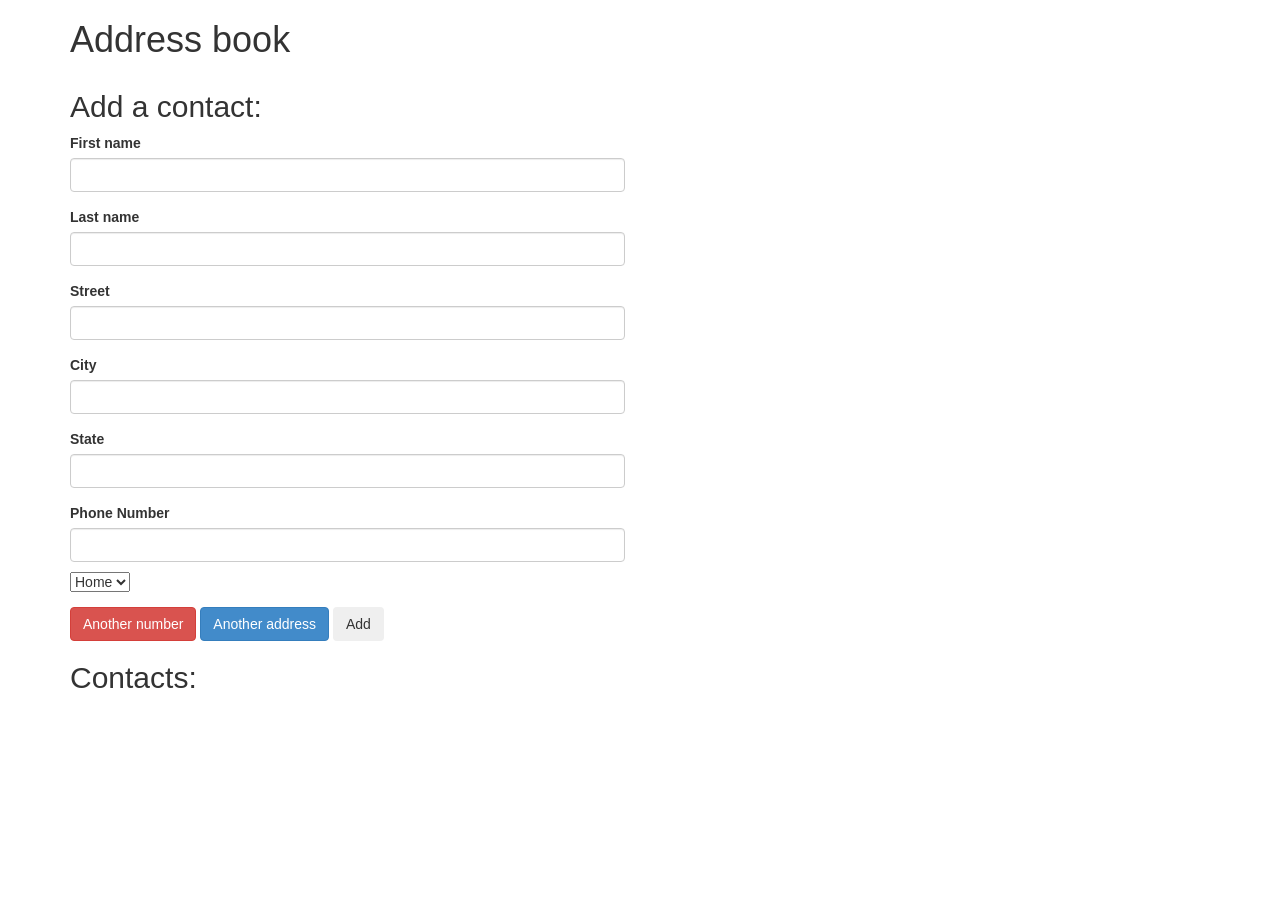
<file: index.html>
<!DOCTYPE html>
<html>
  <head>
    <link href="css/bootstrap.css" rel="stylesheet" type="text/css">
    <link href="css/styles.css" rel="stylesheet" type="text/css">
    <script src="js/jquery-1.11.0.js"></script>
    <script src="js/scripts.js"></script>
    <title></title>
  </head>
  <body>
    <div class="container">
      <h1>Address book</h1>

      <div class="row">
        <div class="col-md-6">
          <h2>Add a contact:</h2>
          <form id="new-contact">
            <div class="form-group">
              <label for="new-first-name">First name</label>
              <input type="text" class="form-control" id="new-first-name" required>
            </div>
            <div class="form-group">
              <label for="new-last-name">Last name</label>
              <input type="text" class="form-control" id="new-last-name" required>
            </div>

            <div id="new-addresses">
              <div class="new-address">
                <div class="form-group">
                  <label for="new-street">Street</label>
                  <input type="text" class="form-control new-street" required>
                </div>
                <div class="form-group">
                  <label for="new-city">City</label>
                  <input type="text" class="form-control new-city" required>
                </div>
                <div class="form-group">
                  <label for="new-state">State</label>
                  <input type="text" class="form-control new-state" required>
                </div>
              </div>
            </div>

            <div id="new-numbers">
              <div class="new-number">
                <div class="form-group">
                  <label for="new-phone-number">Phone Number</label>
                  <input type="tel" maxlength="10" class="form-control new-phone-number" required>
                  <select id="number-kind">
                    <option value="Home">Home</option>
                    <option value="Work">Work</option>
                    <option value="Cell">Cell</option>
                    <option value="Other">Other</option>              
                  </select>
                </div>
              </div>
            </div>

            <span class="btn btn-danger" id="add-number">Another number</span>

            <span class="btn btn-primary" id="add-address">Another address</span>

            <button type="submit" class="btn">Add</button>
          </form>

          <h2>Contacts:</h2>
          <ul id="contacts">

          </ul>
        </div>

        <div class="col-md-6">
          <div id="show-contact">
            <h2></h2>

            <p>First name: <span class="first-name"></span></p>
            <p>Last name: <span class="last-name"></span></p>
            <p>Addresses:</p>
            <ul id="addresses">

            </ul>
            <p>Phone Numbers:</p>
            <ul id="numbers">

            </ul>
          </div>
        </div>
      </div>
    </div>
  </body>
</html>
</file>
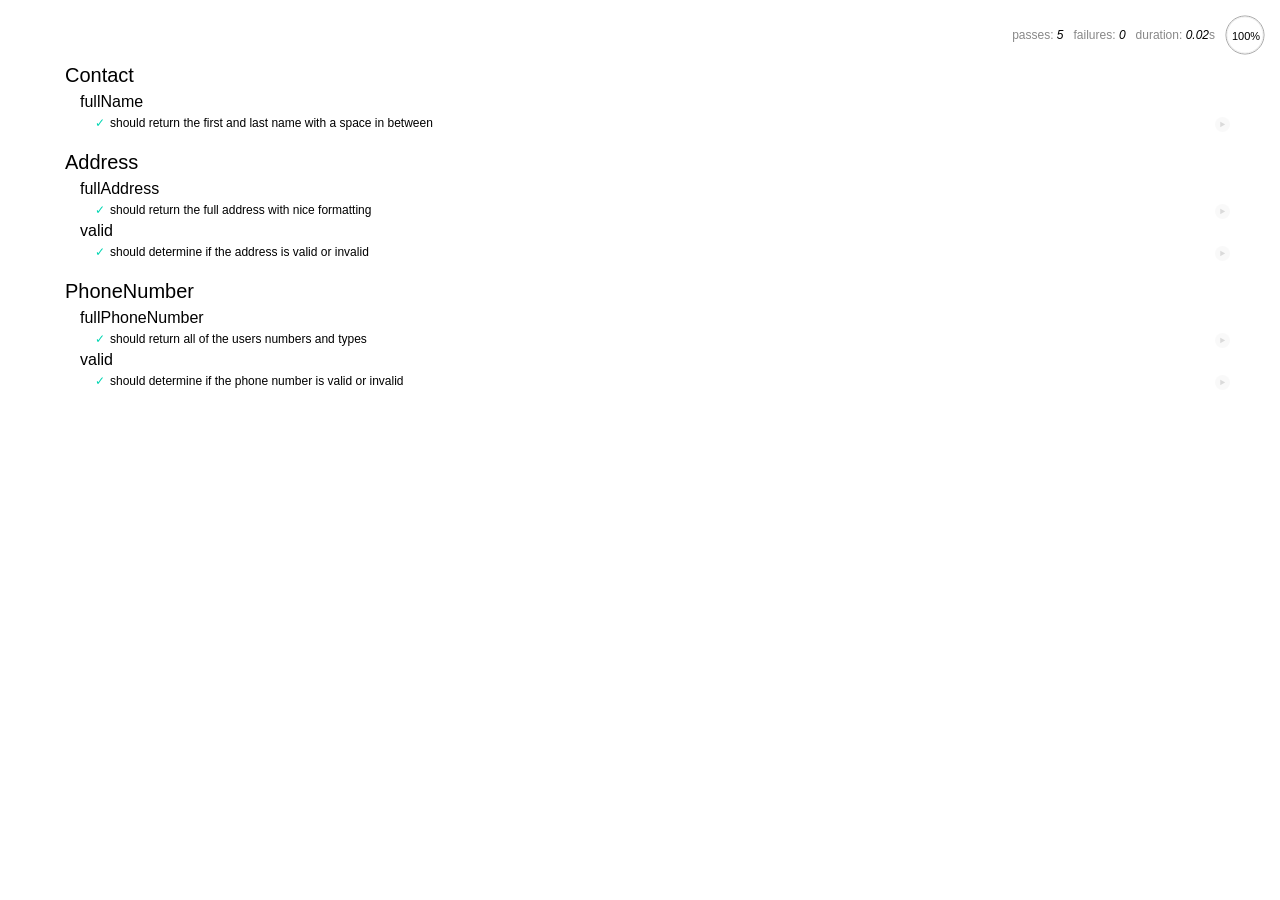
<file: spec/spec-runner.html>
<!DOCTYPE html>
<html>
<head>
  <title>Mocha spec runner</title>
  <link rel="stylesheet" href="mocha.css">
</head>
<body>
  <div id="mocha"></div>
  <script src="../js/jquery-1.11.0.js"></script>
  <script src="../js/scripts.js"></script>
  <script src="mocha.js"></script>
  <script src="chai.js"></script>
  <script>mocha.setup('bdd');</script>
  <script src="specs.js"></script>
  <script>
    should = chai.should();
    mocha.checkLeaks();
    mocha.globals(['jQuery']);
    mocha.run();
  </script>
</body>
</html>
</file>
<file: css/styles.css>
#show-contact {
  display: none;
}
 
.contact {
  cursor: pointer;
  color: #0088cc;
}
 
.contact:hover {
  text-decoration: underline;
}
#number-kind {
  margin-top: 10px;
}
</file>
<file: spec/mocha.css>
@charset "utf-8";

body {
  margin:0;
}

#mocha {
  font: 20px/1.5 "Helvetica Neue", Helvetica, Arial, sans-serif;
  margin: 60px 50px;
}

#mocha ul,
#mocha li {
  margin: 0;
  padding: 0;
}

#mocha ul {
  list-style: none;
}

#mocha h1,
#mocha h2 {
  margin: 0;
}

#mocha h1 {
  margin-top: 15px;
  font-size: 1em;
  font-weight: 200;
}

#mocha h1 a {
  text-decoration: none;
  color: inherit;
}

#mocha h1 a:hover {
  text-decoration: underline;
}

#mocha .suite .suite h1 {
  margin-top: 0;
  font-size: .8em;
}

#mocha .hidden {
  display: none;
}

#mocha h2 {
  font-size: 12px;
  font-weight: normal;
  cursor: pointer;
}

#mocha .suite {
  margin-left: 15px;
}

#mocha .test {
  margin-left: 15px;
  overflow: hidden;
}

#mocha .test.pending:hover h2::after {
  content: '(pending)';
  font-family: arial, sans-serif;
}

#mocha .test.pass.medium .duration {
  background: #c09853;
}

#mocha .test.pass.slow .duration {
  background: #b94a48;
}

#mocha .test.pass::before {
  content: '✓';
  font-size: 12px;
  display: block;
  float: left;
  margin-right: 5px;
  color: #00d6b2;
}

#mocha .test.pass .duration {
  font-size: 9px;
  margin-left: 5px;
  padding: 2px 5px;
  color: #fff;
  -webkit-box-shadow: inset 0 1px 1px rgba(0,0,0,.2);
  -moz-box-shadow: inset 0 1px 1px rgba(0,0,0,.2);
  box-shadow: inset 0 1px 1px rgba(0,0,0,.2);
  -webkit-border-radius: 5px;
  -moz-border-radius: 5px;
  -ms-border-radius: 5px;
  -o-border-radius: 5px;
  border-radius: 5px;
}

#mocha .test.pass.fast .duration {
  display: none;
}

#mocha .test.pending {
  color: #0b97c4;
}

#mocha .test.pending::before {
  content: '◦';
  color: #0b97c4;
}

#mocha .test.fail {
  color: #c00;
}

#mocha .test.fail pre {
  color: black;
}

#mocha .test.fail::before {
  content: '✖';
  font-size: 12px;
  display: block;
  float: left;
  margin-right: 5px;
  color: #c00;
}

#mocha .test pre.error {
  color: #c00;
  max-height: 300px;
  overflow: auto;
}

/**
 * (1): approximate for browsers not supporting calc
 * (2): 42 = 2*15 + 2*10 + 2*1 (padding + margin + border)
 *      ^^ seriously
 */
#mocha .test pre {
  display: block;
  float: left;
  clear: left;
  font: 12px/1.5 monaco, monospace;
  margin: 5px;
  padding: 15px;
  border: 1px solid #eee;
  max-width: 85%; /*(1)*/
  max-width: calc(100% - 42px); /*(2)*/
  word-wrap: break-word;
  border-bottom-color: #ddd;
  -webkit-border-radius: 3px;
  -webkit-box-shadow: 0 1px 3px #eee;
  -moz-border-radius: 3px;
  -moz-box-shadow: 0 1px 3px #eee;
  border-radius: 3px;
}

#mocha .test h2 {
  position: relative;
}

#mocha .test a.replay {
  position: absolute;
  top: 3px;
  right: 0;
  text-decoration: none;
  vertical-align: middle;
  display: block;
  width: 15px;
  height: 15px;
  line-height: 15px;
  text-align: center;
  background: #eee;
  font-size: 15px;
  -moz-border-radius: 15px;
  border-radius: 15px;
  -webkit-transition: opacity 200ms;
  -moz-transition: opacity 200ms;
  transition: opacity 200ms;
  opacity: 0.3;
  color: #888;
}

#mocha .test:hover a.replay {
  opacity: 1;
}

#mocha-report.pass .test.fail {
  display: none;
}

#mocha-report.fail .test.pass {
  display: none;
}

#mocha-report.pending .test.pass,
#mocha-report.pending .test.fail {
  display: none;
}
#mocha-report.pending .test.pass.pending {
  display: block;
}

#mocha-error {
  color: #c00;
  font-size: 1.5em;
  font-weight: 100;
  letter-spacing: 1px;
}

#mocha-stats {
  position: fixed;
  top: 15px;
  right: 10px;
  font-size: 12px;
  margin: 0;
  color: #888;
  z-index: 1;
}

#mocha-stats .progress {
  float: right;
  padding-top: 0;
}

#mocha-stats em {
  color: black;
}

#mocha-stats a {
  text-decoration: none;
  color: inherit;
}

#mocha-stats a:hover {
  border-bottom: 1px solid #eee;
}

#mocha-stats li {
  display: inline-block;
  margin: 0 5px;
  list-style: none;
  padding-top: 11px;
}

#mocha-stats canvas {
  width: 40px;
  height: 40px;
}

#mocha code .comment { color: #ddd; }
#mocha code .init { color: #2f6fad; }
#mocha code .string { color: #5890ad; }
#mocha code .keyword { color: #8a6343; }
#mocha code .number { color: #2f6fad; }

@media screen and (max-device-width: 480px) {
  #mocha {
    margin: 60px 0px;
  }

  #mocha #stats {
    position: absolute;
  }
}
</file>
